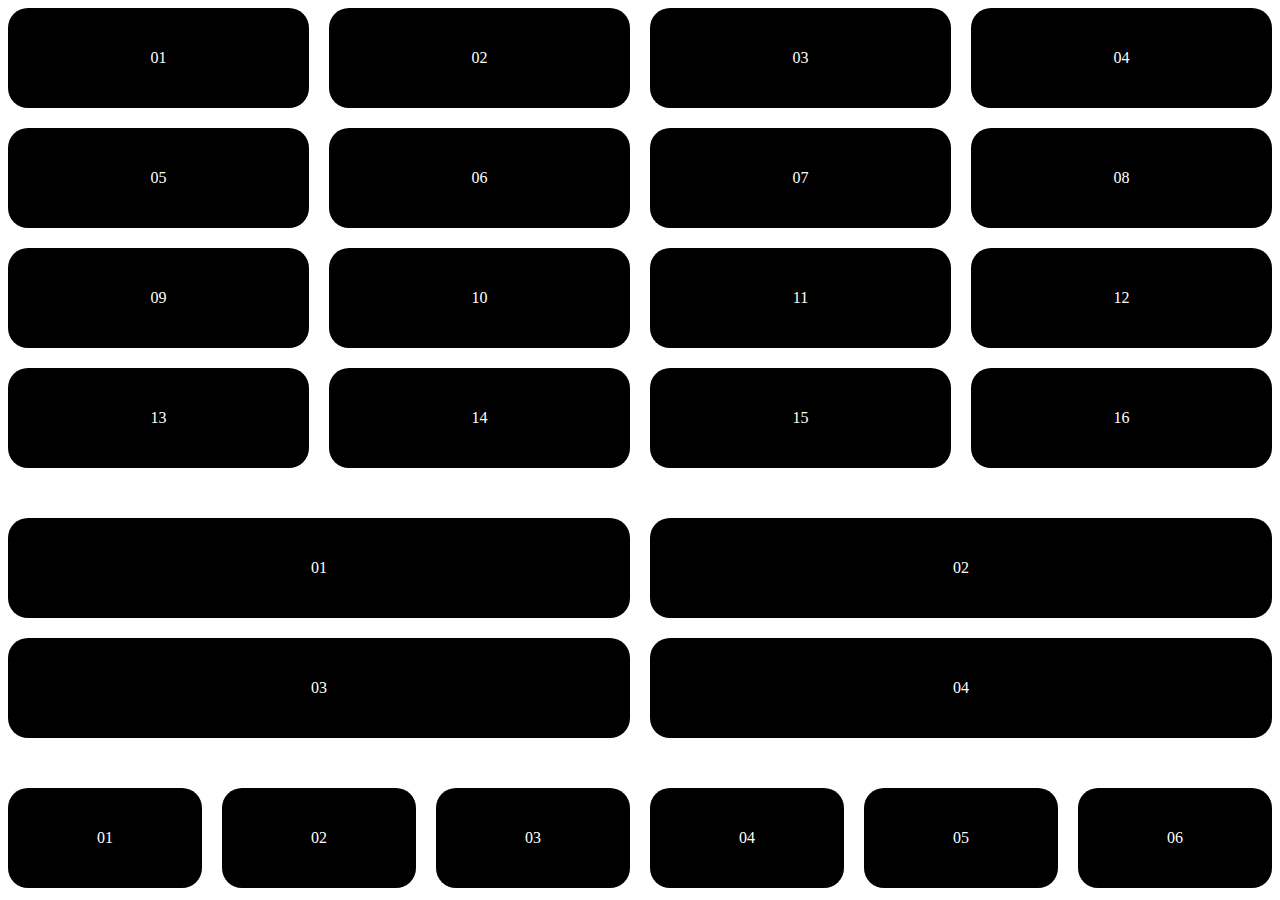
<file: index.html>
<!DOCTYPE html>
<html lang="ja">

<head>
  <meta charset="UTF-8">
  <meta name="viewport" content="width=device-width, initial-scale=1.0">
  <link rel="stylesheet" href="./style.css" type="text/css">
  <title>Step9の課題</title>

</head>

<body>
  <!-- 1.横4 × 縦4 -->
  <div class="contents1 contents">
    <div class="contents1_item contents_item"><span>01</span></div>
    <div class="contents1_item contents_item"><span>02</span></div>
    <div class="contents1_item contents_item"><span>03</span></div>
    <div class="contents1_item contents_item"><span>04</span></div>
    <div class="contents1_item contents_item"><span>05</span></div>
    <div class="contents1_item contents_item"><span>06</span></div>
    <div class="contents1_item contents_item"><span>07</span></div>
    <div class="contents1_item contents_item"><span>08</span></div>
    <div class="contents1_item contents_item"><span>09</span></div>
    <div class="contents1_item contents_item"><span>10</span></div>
    <div class="contents1_item contents_item"><span>11</span></div>
    <div class="contents1_item contents_item"><span>12</span></div>
    <div class="contents1_item contents_item"><span>13</span></div>
    <div class="contents1_item contents_item"><span>14</span></div>
    <div class="contents1_item contents_item"><span>15</span></div>
    <div class="contents1_item contents_item"><span>16</span></div>
  </div>

  <!-- 2.横2 × 縦2 -->
  <div class="contents2 contents">
    <div class="contents2_item contents_item"><span>01</span></div>
    <div class="contents2_item contents_item"><span>02</span></div>
    <div class="contents2_item contents_item"><span>03</span></div>
    <div class="contents2_item contents_item"><span>04</span></div>
  </div>

  <!-- 3.横6 × 縦1 -->
  <div class="contents3 contents">
    <div class="contents3_item contents_item"><span>01</span></div>
    <div class="contents3_item contents_item"><span>02</span></div>
    <div class="contents3_item contents_item"><span>03</span></div>
    <div class="contents3_item contents_item"><span>04</span></div>
    <div class="contents3_item contents_item"><span>05</span></div>
    <div class="contents3_item contents_item"><span>06</span></div>
  </div>
</body>

</html>
</file>
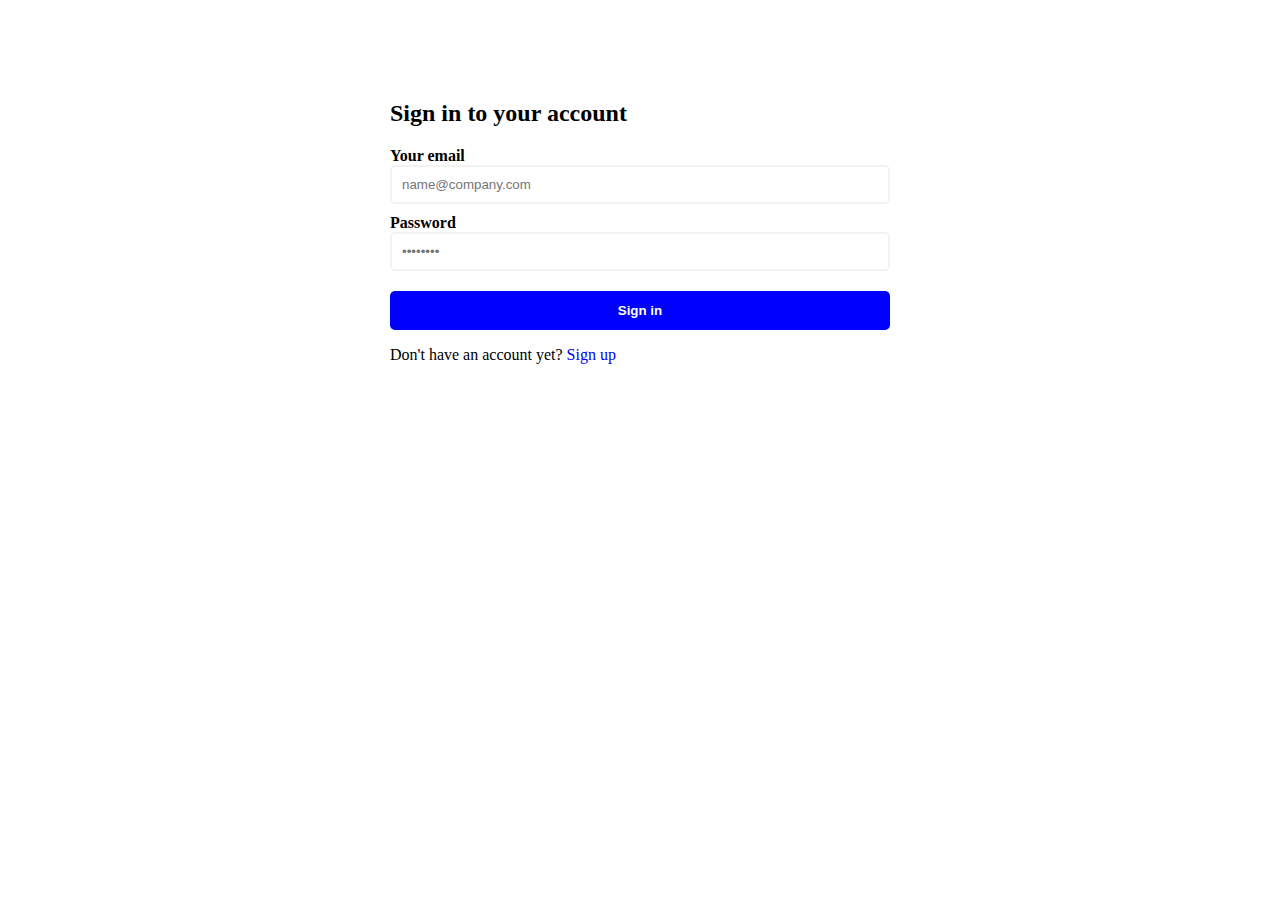
<file: databse/index.html>
<!DOCTYPE html>
<html lang="ja">

<head>
  <meta charset="UTF-8">
  <meta name="viewport" content="width=device-width, initial-scale=1.0">
  <link rel="stylesheet" href="./style.css" type="text/css">
  <title>Step9の課題</title>

</head>

<body>

  <!-- ログインフォーム -->
  <div class="login_form">
    <h2>Sign in to your account</h2>
    <form>
      <div class="login-form_item">
        <label for="email">Your email</label>
        <input type="email" id="email" name="email" placeholder="name@company.com">
      </div>
      <div class="login-form_item">
        <label for="password">Password</label>
        <input type="password" id="password" name="password" placeholder="••••••••">
      </div>
      <div class="login-form_button">
        <button type="button" id="button">Sign in</button>
      </div>
    </form>
    <div class="login-form_signup-link">
      <p>Don't have an account yet? <a href="#">Sign up</a></p>
    </div>
  </div>

  <script src="./index.js"></script>
</body>

</html>
</file>
<file: style.css>
.contents {
  display: flex;
  flex-wrap: wrap;
  gap: 20px;
}
.contents_item {
  width: 100%;
  background-color: #000;
  color: #fff;
  height: 100px;
  display: flex;
  justify-content: center;
  align-items: center;
  border-radius: 20px;
}
.contents1_item {
  max-width: calc(25% - 20px * 3 / 4);
}

.contents2 {
  margin-top: 50px;
}
.contents2_item {
  max-width: calc(50% - 20px * 1 / 2);
}

.contents3 {
  margin-top: 50px;
}
.contents3_item {
  max-width: calc(16.66666% - 20px * 5 / 6);
}
</file>
<file: databse/style.css>
/* ログイン */
.login_form {
  margin-top: 100px;
  max-width: 500px;
  width: 100%;
  margin: 100px auto;
}
.login_form .login-form_item {
  display: flex;
  flex-direction: column;
}
.login_form .login-form_item:nth-child(n + 2) {
  margin-top: 10px;
}
.login_form .login-form_item label {
  font-weight: bold;
}
.login_form .login-form_item input {
  padding: 10px;
  border-radius: 5px;
  border: 2px solid #f2f2f2;
}
.login-form_button {
  margin-top: 20px;
}
.login_form button {
  background-color: blue;
  color: #fff;
  font-weight: bold;
  width: 100%;
  padding: 10px;
  border-radius: 5px;
  border-color: transparent;
  cursor: pointer;
  transition: 0.3s opacity;
}
.login_form button:hover {
  opacity: 0.7;
}
.login-form_signup-link a {
  text-decoration: none;
  transition: 0.3s opacity;
}
.login-form_signup-link a:hover {
  text-decoration: underline;
  opacity: 0.7;
}
</file>
